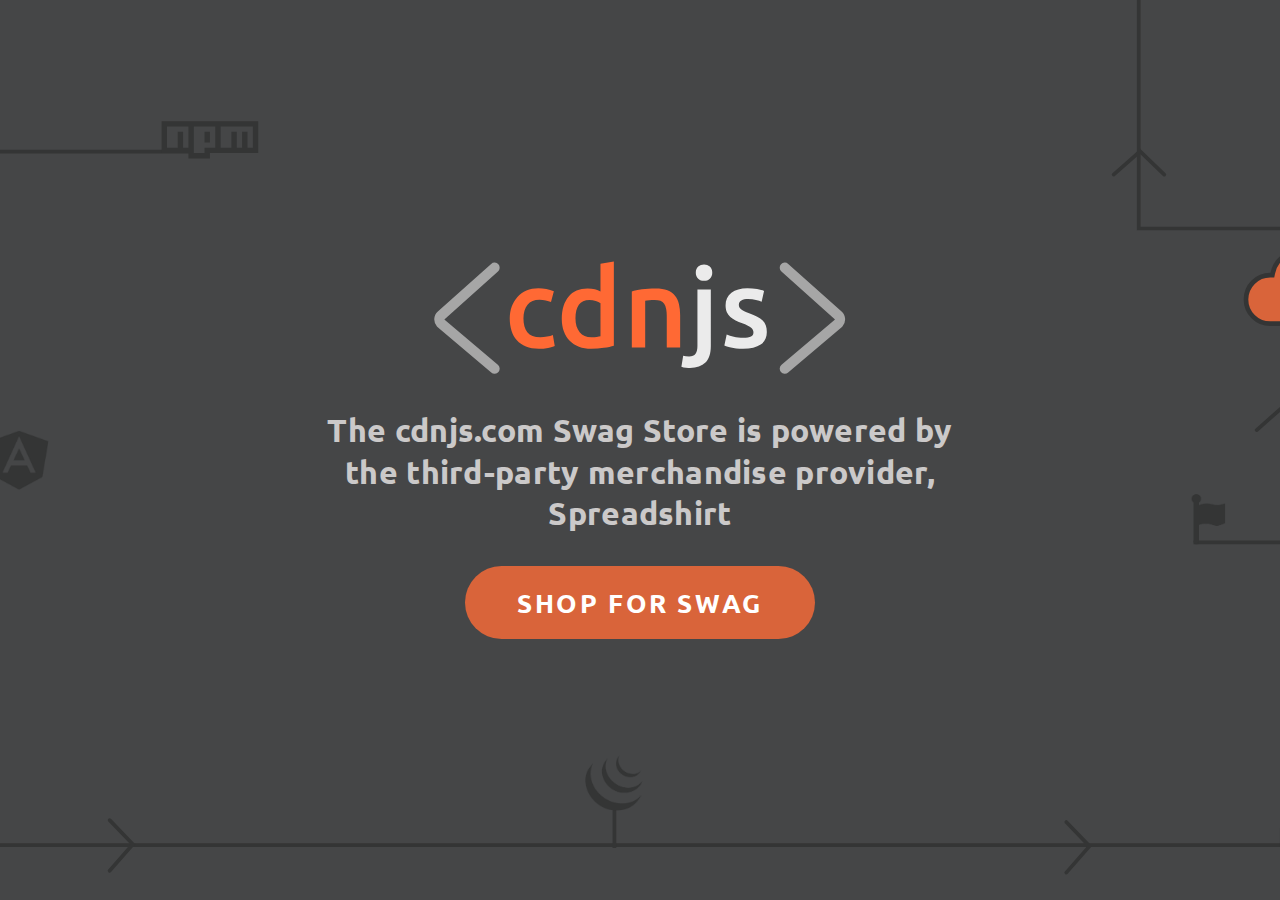
<file: index.html>
<!DOCTYPE html>
<html lang="en">
<head>
    <meta charset="UTF-8"/>
    <title>cdnjs Swag Store</title>
    <meta name="viewport" content="width=device-width, initial-scale=1.0"/>

    <link rel="icon" type="image/png" href="assets/favicon.png"/>
    <link rel="shortcut-icon" type="image/png" href="assets/favicon.png"/>
    <link rel="apple-touch-icon" type="image/png" href="assets/favicon.png"/>
    <meta name="mobile-web-app-capable" content="yes"/>
    <meta name="apple-mobile-web-app-capable" content="yes"/>
    <meta name="theme-color" content="#D9643A"/>

    <meta name="title" content="cdnjs Swag Store"/>
    <meta name="description" content="cdnjs Swag Store - Help fund what we do at cdnjs and rock some awesome, custom designed swag with our tees, sweatshirts and comfy hoodies."/>

    <meta name="twitter:card" content="summary_large_image"/>
    <meta name="twitter:site" content="@cdnjs"/>
    <meta name="twitter:creator" content="@MattIPv4"/>
    <meta name="twitter:title" content="cdnjs Swag Store"/>
    <meta name="twitter:description" content="cdnjs Swag Store - Help fund what we do at cdnjs and rock some awesome, custom designed swag with our tees, sweatshirts and comfy hoodies."/>
    <meta name="twitter:image" content="https://swag.cdnjs.com/assets/banner.png"/>
    <meta name="twitter:url" content="https://swag.cdnjs.com"/>

    <link rel="canonical" href="https://swag.cdnjs.com"/>
    <meta name="canonicalURL" content="https://swag.cdnjs.com"/>

    <meta prefix="og: http://ogp.me/ns#" property="og:title" content="cdnjs Swag Store"/>
    <meta prefix="og: http://ogp.me/ns#" property="og:type" content="website"/>
    <meta prefix="og: http://ogp.me/ns#" property="og:locale" content="en_GB"/>
    <meta prefix="og: http://ogp.me/ns#" property="og:site_name" content="cdnjs"/>
    <meta prefix="og: http://ogp.me/ns#" property="og:description"
          content="cdnjs Swag Store - Help fund what we do at cdnjs and rock some awesome, custom designed swag with our tees, sweatshirts and comfy hoodies."/>
    <meta prefix="og: http://ogp.me/ns#" property="og:url" content="https://swag.cdnjs.com"/>
    <meta prefix="og: http://ogp.me/ns#" property="og:image" content="https://swag.cdnjs.com/assets/banner.png"/>
    <meta prefix="og: http://ogp.me/ns#" property="og:image:url" content="https://swag.cdnjs.com/assets/banner.png"/>

    <link rel="stylesheet" href="assets/style.min.css"/>
    <link rel="stylesheet" href="https://cdnjs.cloudflare.com/ajax/libs/font-awesome/5.8.2/css/all.min.css"
          integrity="sha256-BtbhCIbtfeVWGsqxk1vOHEYXS6qcvQvLMZqjtpWUEx8=" crossorigin="anonymous" />
</head>
<body>
<div class="nav">
    <a href="https://twitter.com/cdnjs"><i class="fab fa-twitter"></i></a>
    <a href="https://cdnjs.discourse.group/"><i class="fab fa-discourse"></i></a>
</div>

<div class="main">
    <a href="https://cdnjs.com"><img src="assets/logo.svg" alt="cdnjs"/></a>
    <h1>
        The cdnjs.com Swag Store is powered by the third-party merchandise provider,
        <i class="fas fa-tshirt"></i> Spreadshirt
    </h1>
    <a href="https://shop.spreadshirt.net/cdnjs/" class="button">Shop for Swag</a>
</div>

<!-- Global site tag (gtag.js) - Google Analytics -->
<script async src="https://www.googletagmanager.com/gtag/js?id=UA-139601399-5"></script>
<script>
    window.dataLayer = window.dataLayer || [];
    function gtag(){dataLayer.push(arguments);}
    gtag('js', new Date());

    gtag('config', 'UA-139601399-5');
</script>
</body>
</html>
</file>
<file: assets/style.min.css>
@import url(https://fonts.googleapis.com/css?family=Ubuntu);body,html{min-height:100vh;max-height:100vh;height:100vh;padding:0;margin:0;overflow:hidden;background-color:#454647;background-image:url(bg.svg);background-repeat:no-repeat;background-size:cover;background-position:center top;background-attachment:fixed}.main,body{display:flex;flex-direction:column;align-items:center;justify-content:center}.nav{position:absolute;top:40px;left:40px;display:flex;flex-direction:row;flex-wrap:wrap}.nav a{margin-left:28px;text-decoration:none;width:31px;height:31px;display:flex;align-items:center;justify-content:center}.nav a i{color:#a6a6a6;font-size:26px}.nav a:focus i,.nav a:hover i{color:#cbc9c9}.main a{display:block;text-decoration:none;width:412px;max-width:90vw}.main a img{width:100%}.main h1{color:#cbc9c9;font-family:Ubuntu,sans-serif;font-size:32px;margin:32px 0;letter-spacing:.29px;text-align:center;max-width:50vw}.main .button{font-family:Ubuntu,sans-serif;color:#fff;font-size:26px;font-weight:700;letter-spacing:.1em;text-align:center;text-transform:uppercase;display:inline-block;width:auto;margin:0;padding:.75em 2em;border-radius:2em;background-color:#d9643a}@media only screen and (max-width:768px){body,html{background-image:url(mobile.svg);background-position:left top}.nav{left:20px;flex-direction:column}.nav a{margin-left:0;margin-top:28px}.main a{width:300px}.main h1{font-size:28px;margin:12px 0;max-width:none}}
</file>
